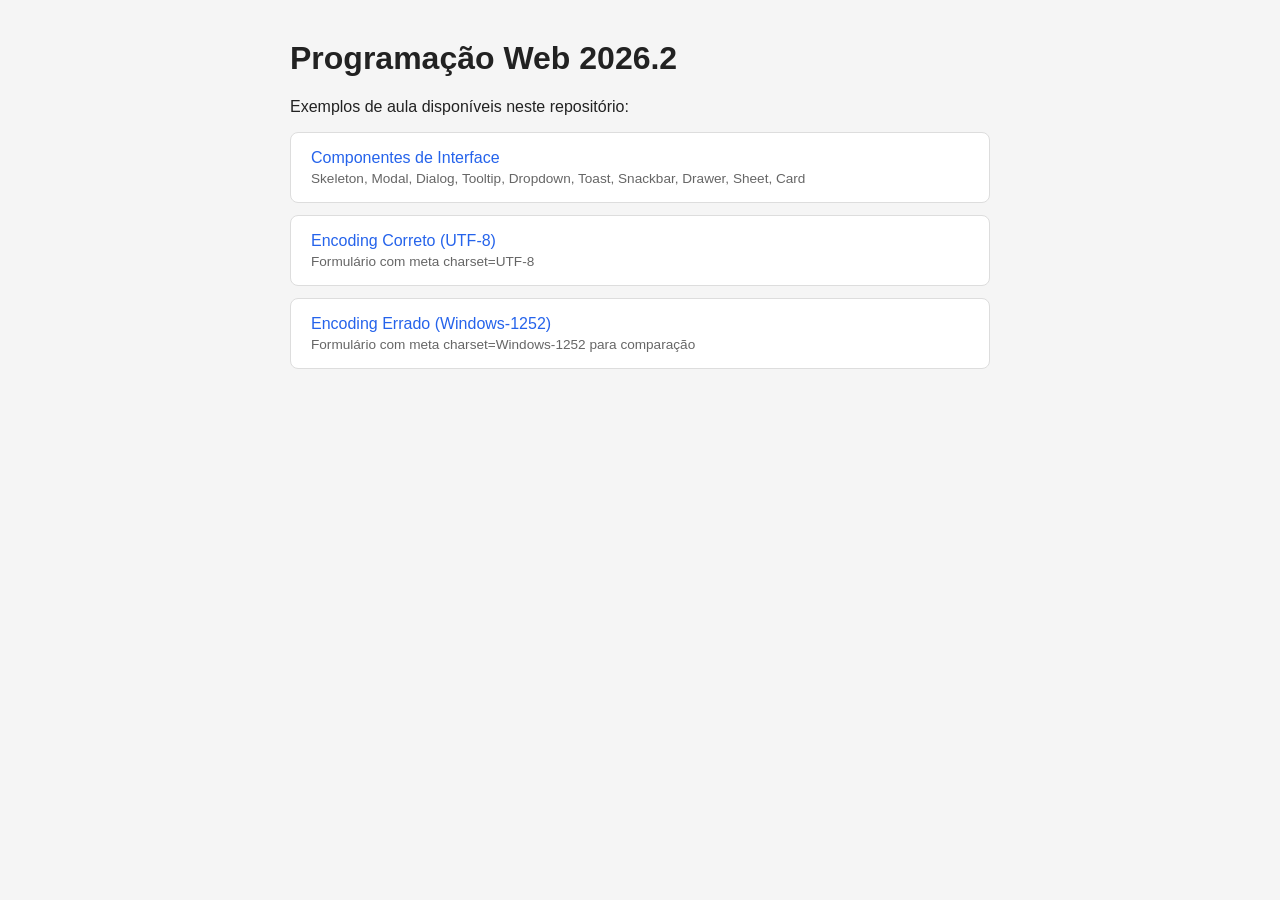
<file: teste_html_ghpages/index.html>
<!DOCTYPE html>
<html lang="pt-BR">
<head>
    <meta charset="UTF-8">
    <meta name="viewport" content="width=device-width, initial-scale=1.0">
    <title>Programação Web 2026.2</title>
    <style>
        * { box-sizing: border-box; }

        body {
            margin: 0;
            padding: 40px 20px;
            font-family: Arial, sans-serif;
            background: #f5f5f5;
            color: #222;
        }

        main {
            max-width: 700px;
            margin: auto;
        }

        h1 {
            margin-top: 0;
        }

        ul {
            list-style: none;
            padding: 0;
            display: flex;
            flex-direction: column;
            gap: 12px;
        }

        li a {
            display: block;
            padding: 16px 20px;
            background: white;
            border-radius: 8px;
            text-decoration: none;
            color: #2563eb;
            font-size: 1rem;
            border: 1px solid #ddd;
            transition: background 0.15s;
        }

        li a:hover {
            background: #eff6ff;
        }

        li a span {
            display: block;
            font-size: 0.85rem;
            color: #666;
            margin-top: 4px;
        }
    </style>
</head>
<body>
    <main>
        <h1>Programação Web 2026.2</h1>
        <p>Exemplos de aula disponíveis neste repositório:</p>
        <ul>
            <li>
                <a href="componentes_css.html">
                    Componentes de Interface
                    <span>Skeleton, Modal, Dialog, Tooltip, Dropdown, Toast, Snackbar, Drawer, Sheet, Card</span>
                </a>
            </li>
            <li>
                <a href="encoding_correto.html">
                    Encoding Correto (UTF-8)
                    <span>Formulário com meta charset=UTF-8</span>
                </a>
            </li>
            <li>
                <a href="encoding_errado.html">
                    Encoding Errado (Windows-1252)
                    <span>Formulário com meta charset=Windows-1252 para comparação</span>
                </a>
            </li>
        </ul>
    </main>
</body>
</html>
</file>
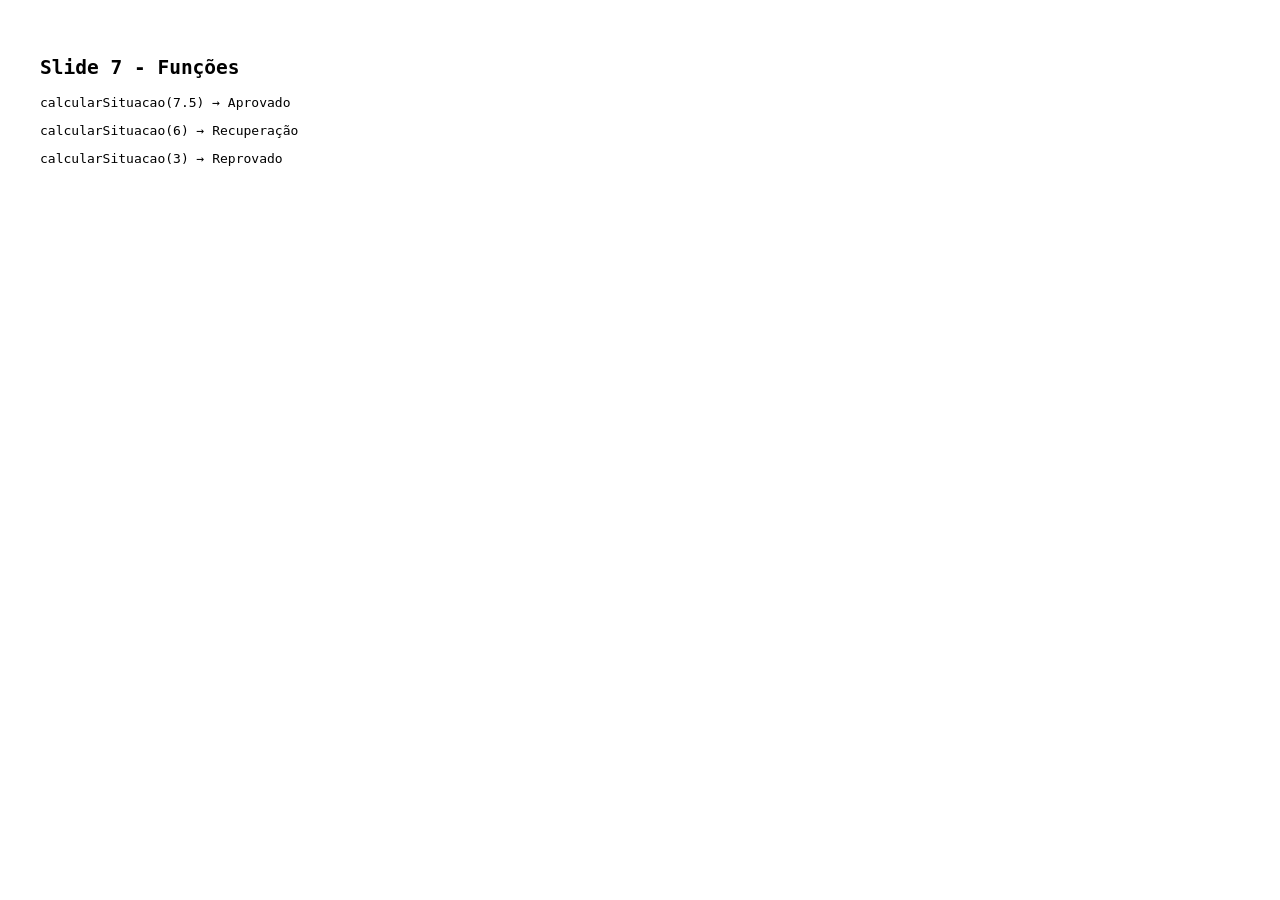
<file: unidade2/funcoes/index.html>
<!DOCTYPE html>
<html lang="pt-BR">
<head>
  <meta charset="UTF-8">
  <title>Slide 7 - Funções</title>
  <style>
    body { font-family: monospace; padding: 2rem; }
    .resultado { margin: 0.25rem 0; }
  </style>
</head>
<body>

  <h2>Slide 7 - Funções</h2>
  <div id="saida"></div>

  <script src="calcularSituacao.js"></script>

</body>
</html>
</file>
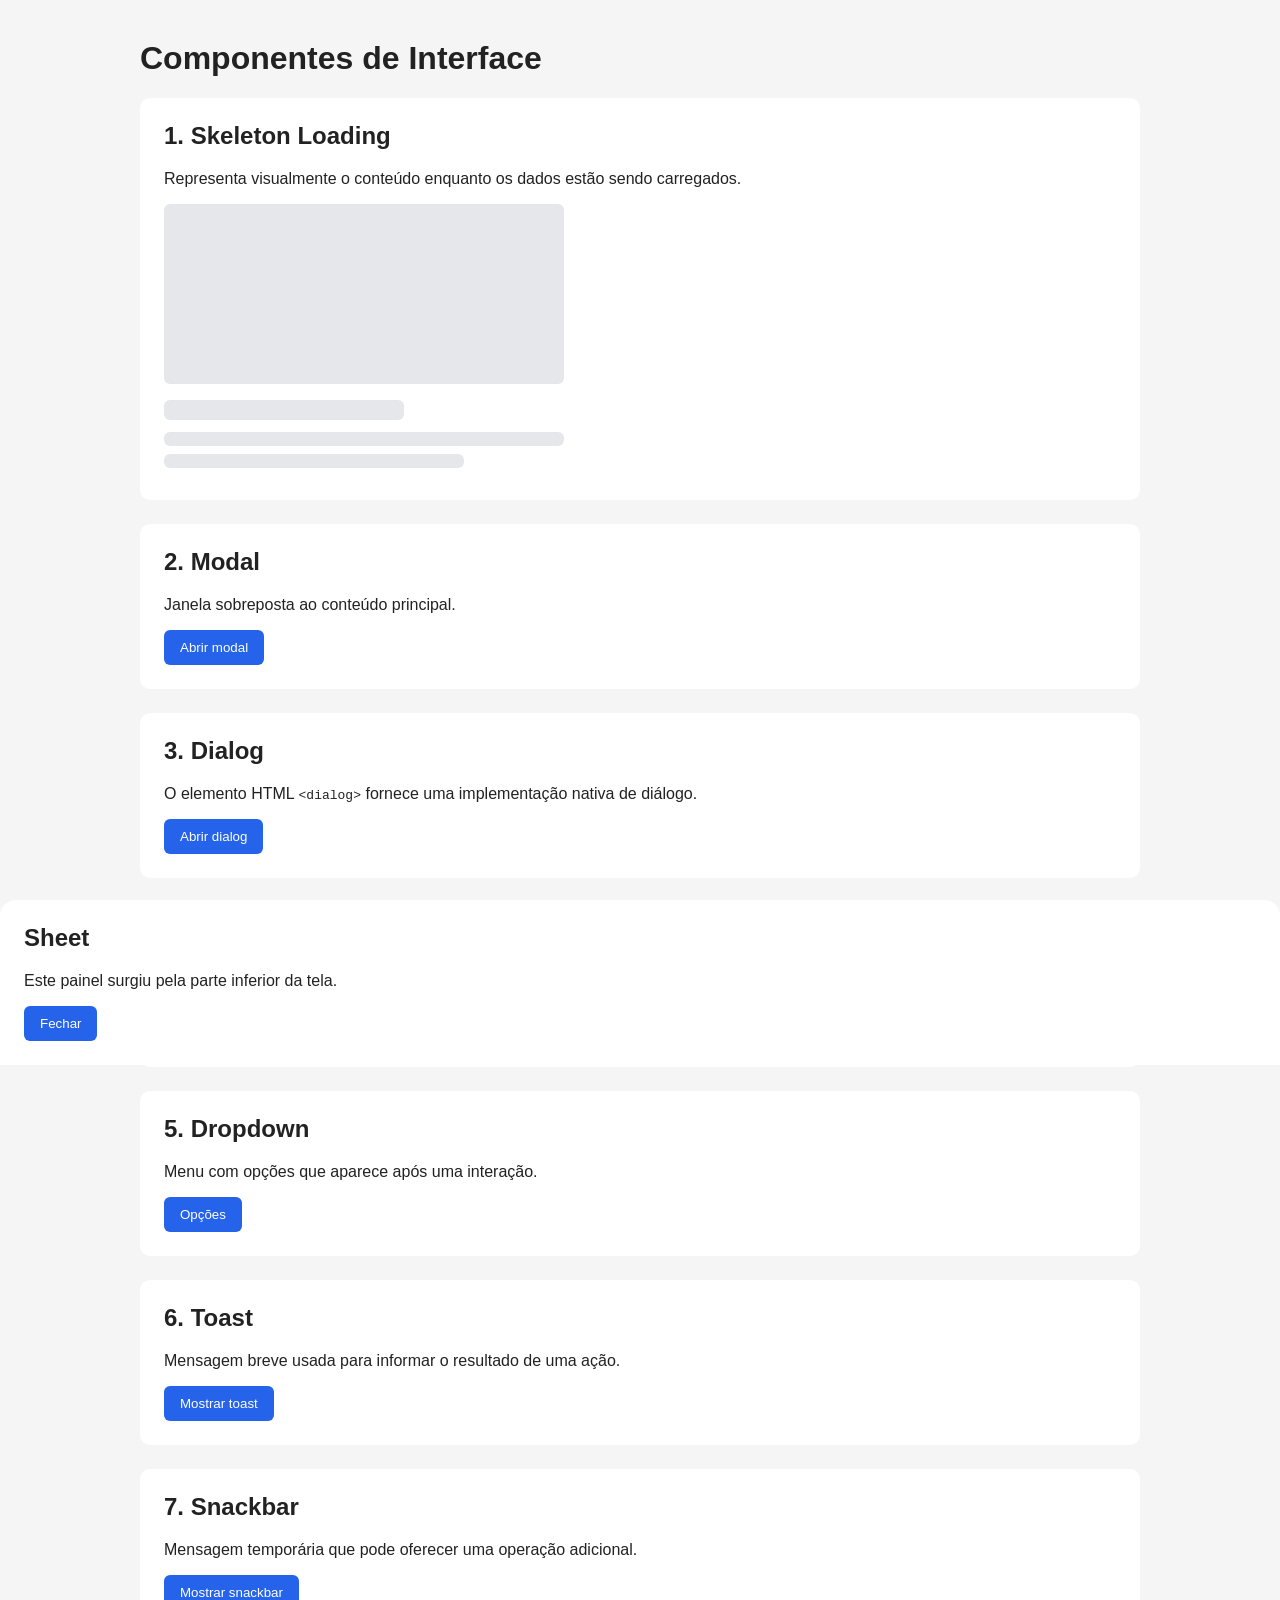
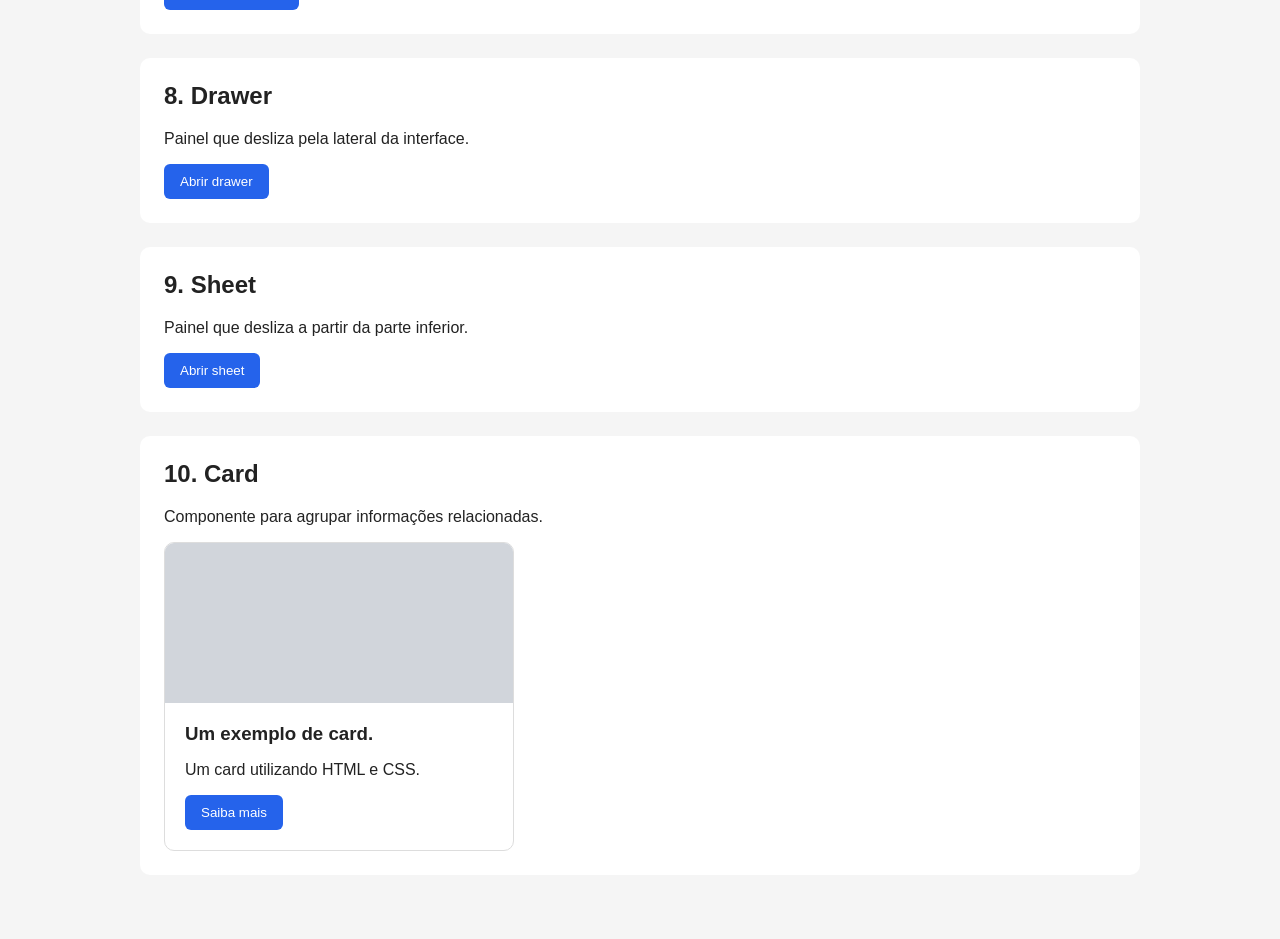
<file: teste_html_ghpages/componentes_css.html>
<!DOCTYPE html>
<html lang="pt-BR">
<head>
    <meta charset="UTF-8">
    <meta name="viewport" content="width=device-width, initial-scale=1.0">
    <title>Componentes de Interface</title>

    <style>
        * {
            box-sizing: border-box;
        }

        body {
            margin: 0;
            padding: 40px;
            font-family: Arial, sans-serif;
            background: #f5f5f5;
            color: #222;
        }

        main {
            max-width: 1000px;
            margin: auto;
        }

        section {
            background: white;
            margin-bottom: 24px;
            padding: 24px;
            border-radius: 10px;
        }

        h1, h2 {
            margin-top: 0;
        }

        button {
            padding: 10px 16px;
            border: 0;
            border-radius: 6px;
            background: #2563eb;
            color: white;
            cursor: pointer;
        }

        button:hover {
            background: #1d4ed8;
        }

        .skeleton-card {
            max-width: 400px;
        }

        .skeleton {
            background: #e5e7eb;
            border-radius: 6px;
            animation: pulse 1.5s infinite;
        }

        .skeleton-image {
            height: 180px;
            margin-bottom: 16px;
        }

        .skeleton-title {
            width: 60%;
            height: 20px;
            margin-bottom: 12px;
        }

        .skeleton-text {
            width: 100%;
            height: 14px;
            margin-bottom: 8px;
        }

        .skeleton-text:last-child {
            width: 75%;
        }

        @keyframes pulse {
            50% { opacity: 0.5; }
        }

        .modal {
            display: none;
            position: fixed;
            inset: 0;
            background: rgb(0 0 0 / 0.5);
            align-items: center;
            justify-content: center;
        }

        .modal.open {
            display: flex;
        }

        .modal-content {
            width: min(500px, 90%);
            background: white;
            padding: 24px;
            border-radius: 10px;
        }

        dialog {
            border: 0;
            border-radius: 10px;
            padding: 24px;
            box-shadow: 0 10px 40px rgb(0 0 0 / 0.3);
        }

        dialog::backdrop {
            background: rgb(0 0 0 / 0.5);
        }

        .tooltip {
            position: relative;
            display: inline-block;
        }

        .tooltip-text {
            visibility: hidden;
            position: absolute;
            bottom: calc(100% + 8px);
            left: 50%;
            transform: translateX(-50%);
            padding: 8px 10px;
            background: #222;
            color: white;
            border-radius: 5px;
            white-space: nowrap;
            font-size: 14px;
        }

        .tooltip:hover .tooltip-text {
            visibility: visible;
        }

        .dropdown {
            position: relative;
            display: inline-block;
        }

        .dropdown-menu {
            display: none;
            position: absolute;
            top: calc(100% + 4px);
            right: 0;
            min-width: 160px;
            background: white;
            border: 1px solid #ddd;
            border-radius: 6px;
            box-shadow: 0 4px 12px rgb(0 0 0 / 0.15);
            overflow: hidden;
        }

        .dropdown-menu.open {
            display: block;
        }

        .dropdown-menu button {
            display: block;
            width: 100%;
            border-radius: 0;
            text-align: left;
            background: white;
            color: #222;
        }

        .dropdown-menu button:hover {
            background: #f1f5f9;
        }

        .toast {
            position: fixed;
            right: 24px;
            bottom: 24px;
            padding: 16px 20px;
            background: #222;
            color: white;
            border-radius: 8px;
            transform: translateY(100px);
            opacity: 0;
            transition: 0.3s;
        }

        .toast.show {
            transform: translateY(0);
            opacity: 1;
        }

        .snackbar {
            position: fixed;
            left: 50%;
            bottom: 24px;
            transform: translate(-50%, 100px);
            background: #222;
            color: white;
            padding: 14px 20px;
            border-radius: 6px;
            opacity: 0;
            transition: 0.3s;
        }

        .snackbar.show {
            transform: translate(-50%, 0);
            opacity: 1;
        }

        .drawer {
            position: fixed;
            inset: 0;
            pointer-events: none;
        }

        .drawer-backdrop {
            position: absolute;
            inset: 0;
            background: rgb(0 0 0 / 0.5);
            opacity: 0;
            transition: 0.3s;
        }

        .drawer-content {
            position: absolute;
            top: 0;
            bottom: 0;
            left: 0;
            width: 300px;
            padding: 24px;
            background: white;
            transform: translateX(-100%);
            transition: 0.3s;
        }

        .drawer.open {
            pointer-events: auto;
        }

        .drawer.open .drawer-backdrop {
            opacity: 1;
        }

        .drawer.open .drawer-content {
            transform: translateX(0);
        }

        .sheet {
            position: fixed;
            inset: 0;
            pointer-events: none;
        }

        .sheet-backdrop {
            position: absolute;
            inset: 0;
            background: rgb(0 0 0 / 0.5);
            opacity: 0;
            transition: 0.3s;
        }

        .sheet-content {
            position: absolute;
            left: 0;
            right: 0;
            bottom: 0;
            padding: 24px;
            background: white;
            border-radius: 16px 16px 0 0;
            transform: translateY(100%);
            transition: 0.3s;
        }

        .sheet.open {
            pointer-events: auto;
        }

        .sheet.open .sheet-backdrop {
            opacity: 1;
        }

        .sheet.open .sheet-content {
            transform: translateY(0);
        }

        .card {
            max-width: 350px;
            border: 1px solid #ddd;
            border-radius: 10px;
            overflow: hidden;
            background: white;
        }

        .card-image {
            height: 160px;
            background: #d1d5db;
        }

        .card-body {
            padding: 20px;
        }

        .card-title {
            margin: 0 0 8px;
        }
    </style>
</head>

<body>

<main>
    <h1>Componentes de Interface</h1>

    <section>
        <h2>1. Skeleton Loading</h2>
        <p>Representa visualmente o conteúdo enquanto os dados estão sendo carregados.</p>
        <div class="skeleton-card">
            <div class="skeleton skeleton-image"></div>
            <div class="skeleton skeleton-title"></div>
            <div class="skeleton skeleton-text"></div>
            <div class="skeleton skeleton-text"></div>
        </div>
    </section>

    <section>
        <h2>2. Modal</h2>
        <p>Janela sobreposta ao conteúdo principal.</p>
        <button onclick="openModal()">Abrir modal</button>
    </section>

    <section>
        <h2>3. Dialog</h2>
        <p>O elemento HTML <code>&lt;dialog&gt;</code> fornece uma implementação nativa de diálogo.</p>
        <button onclick="document.querySelector('#dialog').showModal()">Abrir dialog</button>
    </section>

    <section>
        <h2>4. Tooltip</h2>
        <p>Pequena explicação exibida quando o usuário passa o mouse.</p>
        <span class="tooltip">
            <button>?</button>
            <span class="tooltip-text">Esta é uma explicação contextual.</span>
        </span>
    </section>

    <section>
        <h2>5. Dropdown</h2>
        <p>Menu com opções que aparece após uma interação.</p>
        <div class="dropdown">
            <button onclick="toggleDropdown()">Opções</button>
            <div id="dropdownMenu" class="dropdown-menu">
                <button>Editar</button>
                <button>Duplicar</button>
                <button>Excluir</button>
            </div>
        </div>
    </section>

    <section>
        <h2>6. Toast</h2>
        <p>Mensagem breve usada para informar o resultado de uma ação.</p>
        <button onclick="showToast()">Mostrar toast</button>
    </section>

    <section>
        <h2>7. Snackbar</h2>
        <p>Mensagem temporária que pode oferecer uma operação adicional.</p>
        <button onclick="showSnackbar()">Mostrar snackbar</button>
    </section>

    <section>
        <h2>8. Drawer</h2>
        <p>Painel que desliza pela lateral da interface.</p>
        <button onclick="openDrawer()">Abrir drawer</button>
    </section>

    <section>
        <h2>9. Sheet</h2>
        <p>Painel que desliza a partir da parte inferior.</p>
        <button onclick="openSheet()">Abrir sheet</button>
    </section>

    <section>
        <h2>10. Card</h2>
        <p>Componente para agrupar informações relacionadas.</p>
        <article class="card">
            <div class="card-image"></div>
            <div class="card-body">
                <h3 class="card-title">Um exemplo de card.</h3>
                <p>Um card utilizando HTML e CSS.</p>
                <button>Saiba mais</button>
            </div>
        </article>
    </section>
</main>

<div id="modal" class="modal">
    <div class="modal-content">
        <h2>Modal</h2>
        <p>O conteúdo principal continua atrás desta camada.</p>
        <button onclick="closeModal()">Fechar</button>
    </div>
</div>

<dialog id="dialog">
    <h2>Dialog nativo</h2>
    <p>Este componente utiliza a API nativa do navegador.</p>
    <button onclick="document.querySelector('#dialog').close()">Fechar</button>
</dialog>

<div id="toast" class="toast">Operação realizada com sucesso.</div>

<div id="snackbar" class="snackbar">Item removido.</div>

<div id="drawer" class="drawer">
    <div class="drawer-backdrop" onclick="closeDrawer()"></div>
    <aside class="drawer-content">
        <h2>Menu</h2>
        <nav>
            <p>Início</p>
            <p>Produtos</p>
            <p>Configurações</p>
        </nav>
        <button onclick="closeDrawer()">Fechar</button>
    </aside>
</div>

<div id="sheet" class="sheet">
    <div class="sheet-backdrop" onclick="closeSheet()"></div>
    <div class="sheet-content">
        <h2>Sheet</h2>
        <p>Este painel surgiu pela parte inferior da tela.</p>
        <button onclick="closeSheet()">Fechar</button>
    </div>
</div>

<script>
    function openModal() {
        document.querySelector("#modal").classList.add("open");
    }

    function closeModal() {
        document.querySelector("#modal").classList.remove("open");
    }

    function toggleDropdown() {
        document.querySelector("#dropdownMenu").classList.toggle("open");
    }

    function showToast() {
        const toast = document.querySelector("#toast");
        toast.classList.add("show");
        setTimeout(() => toast.classList.remove("show"), 3000);
    }

    function showSnackbar() {
        const snackbar = document.querySelector("#snackbar");
        snackbar.classList.add("show");
        setTimeout(() => snackbar.classList.remove("show"), 3000);
    }

    function openDrawer() {
        document.querySelector("#drawer").classList.add("open");
    }

    function closeDrawer() {
        document.querySelector("#drawer").classList.remove("open");
    }

    function openSheet() {
        document.querySelector("#sheet").classList.add("open");
    }

    function closeSheet() {
        document.querySelector("#sheet").classList.remove("open");
    }
</script>

</body>
</html>
</file>
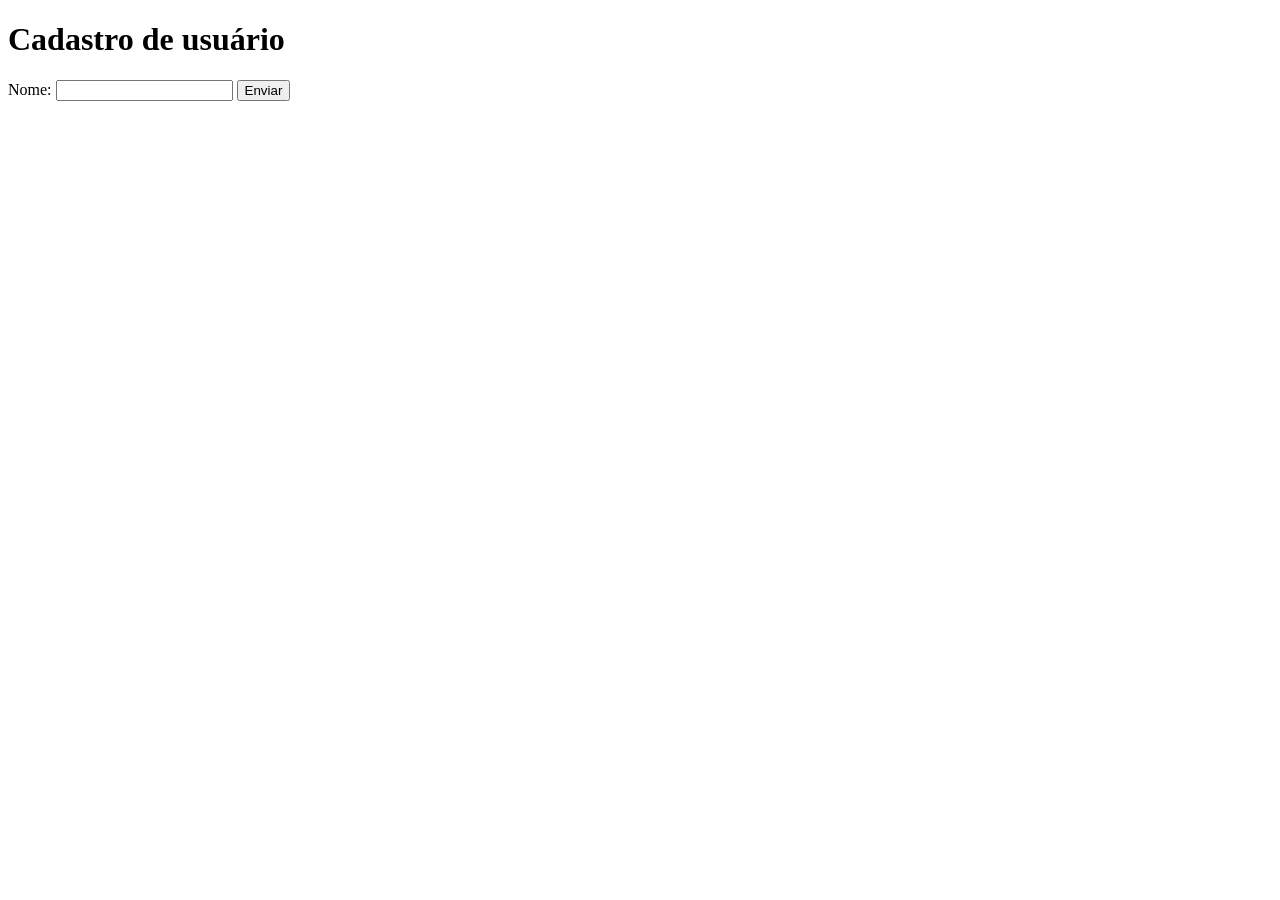
<file: teste_html_ghpages/encoding_correto.html>
<!DOCTYPE html>
<html lang="pt-BR">
<head>
    <meta charset="UTF-8">
    <title>Formulário</title>
</head>
<body>
    <h1>Cadastro de usuário</h1>

    <form>
        <label for="nome">Nome:</label>
        <input type="text" id="nome">

        <button type="submit">Enviar</button>
    </form>
</body>
</html>
</file>
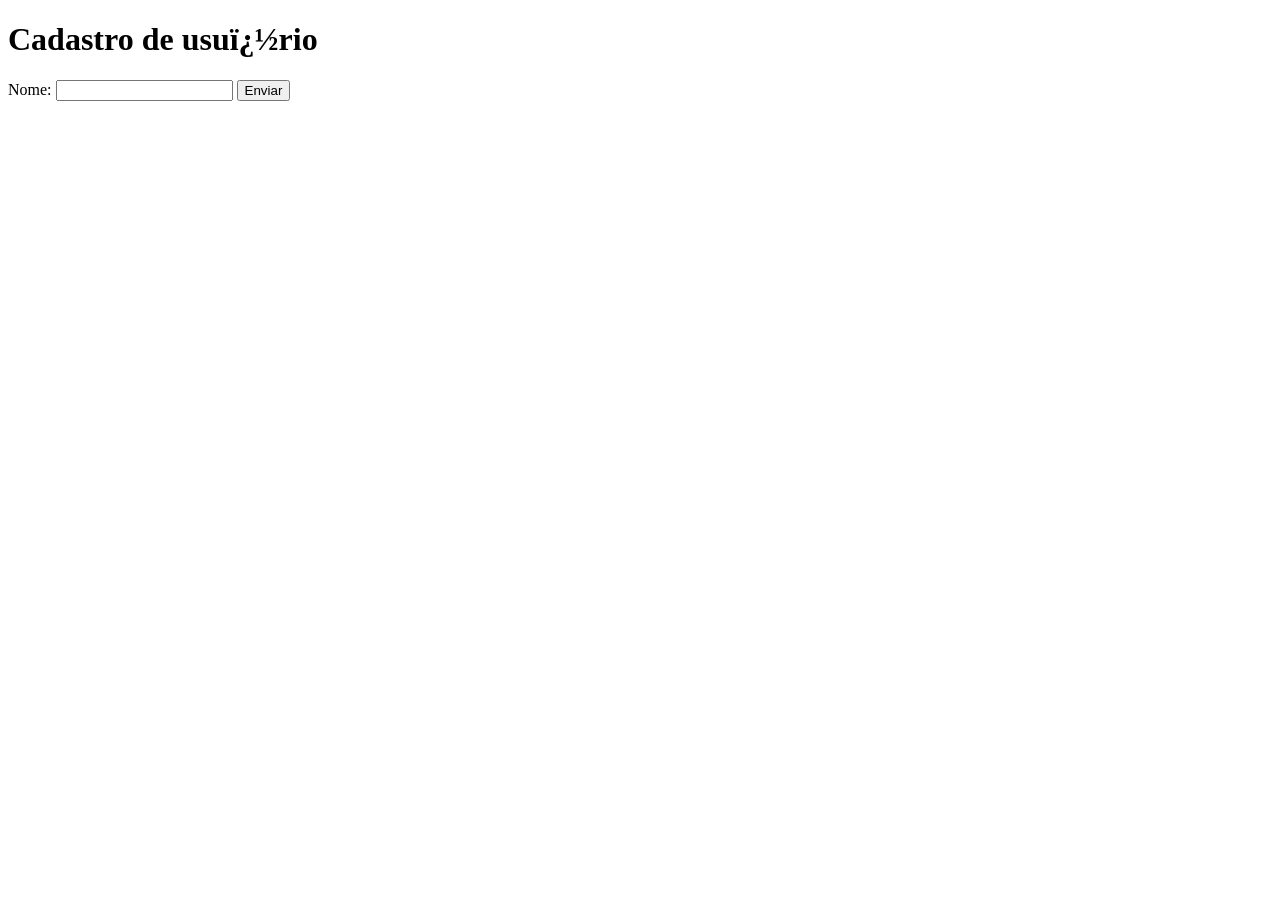
<file: teste_html_ghpages/encoding_errado.html>
<!DOCTYPE html>
<html lang="pt-BR">
<head>
    <meta charset="Windows-1252">
    <title>Formul�rio</title>
</head>
<body>
    <h1>Cadastro de usu�rio</h1>

    <form>
        <label for="nome">Nome:</label>
        <input type="text" id="nome">

        <button type="submit">Enviar</button>
    </form>
</body>
</html>
</file>
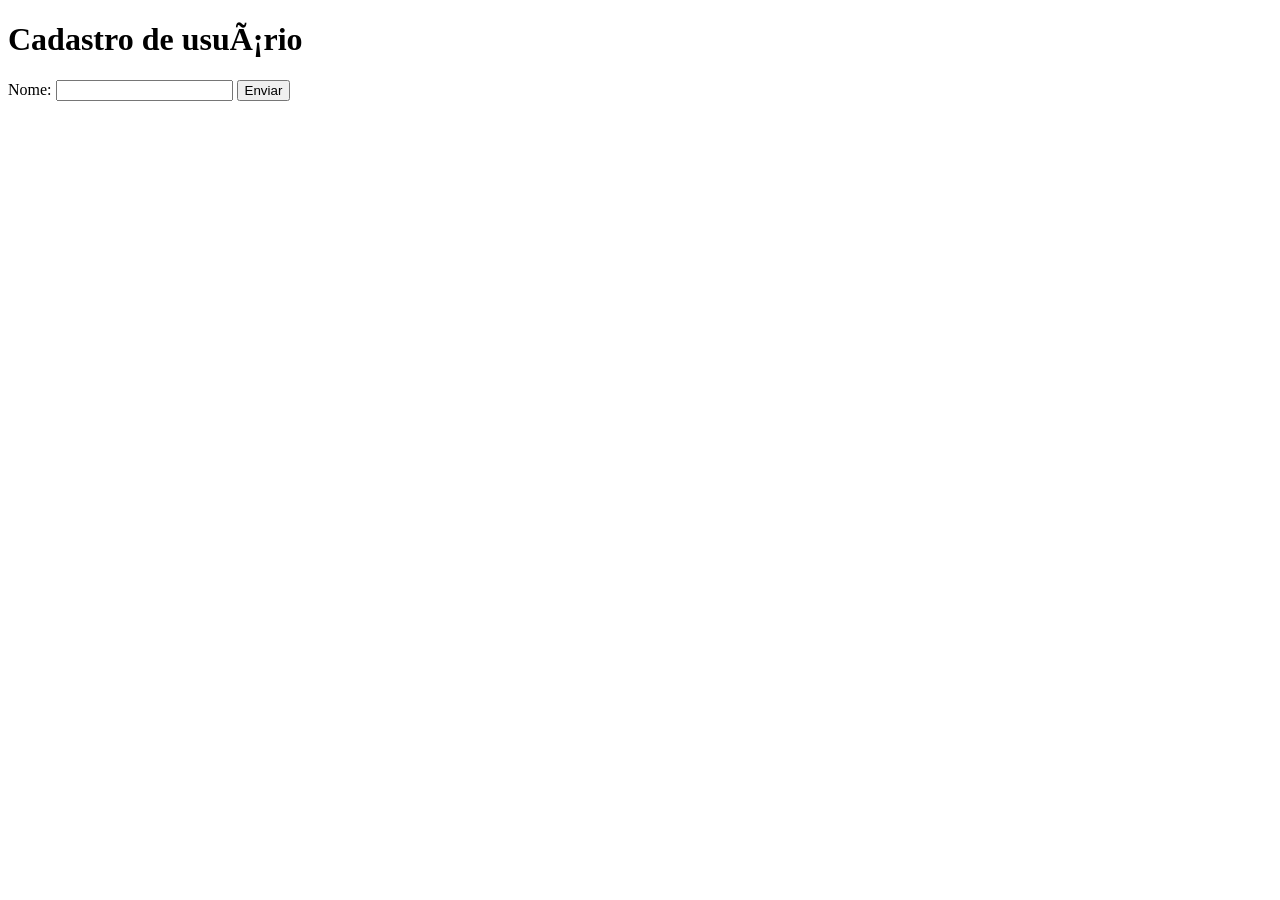
<file: unidade1/encoding_errado.html>
<!DOCTYPE html>
<html lang="pt-BR">
<head>
    <meta charset="Windows-1252">
    <title>Formulário</title>
</head>
<body>
    <h1>Cadastro de usuário</h1>

    <form>
        <label for="nome">Nome:</label>
        <input type="text" id="nome">

        <button type="submit">Enviar</button>
    </form>
</body>
</html>
</file>
